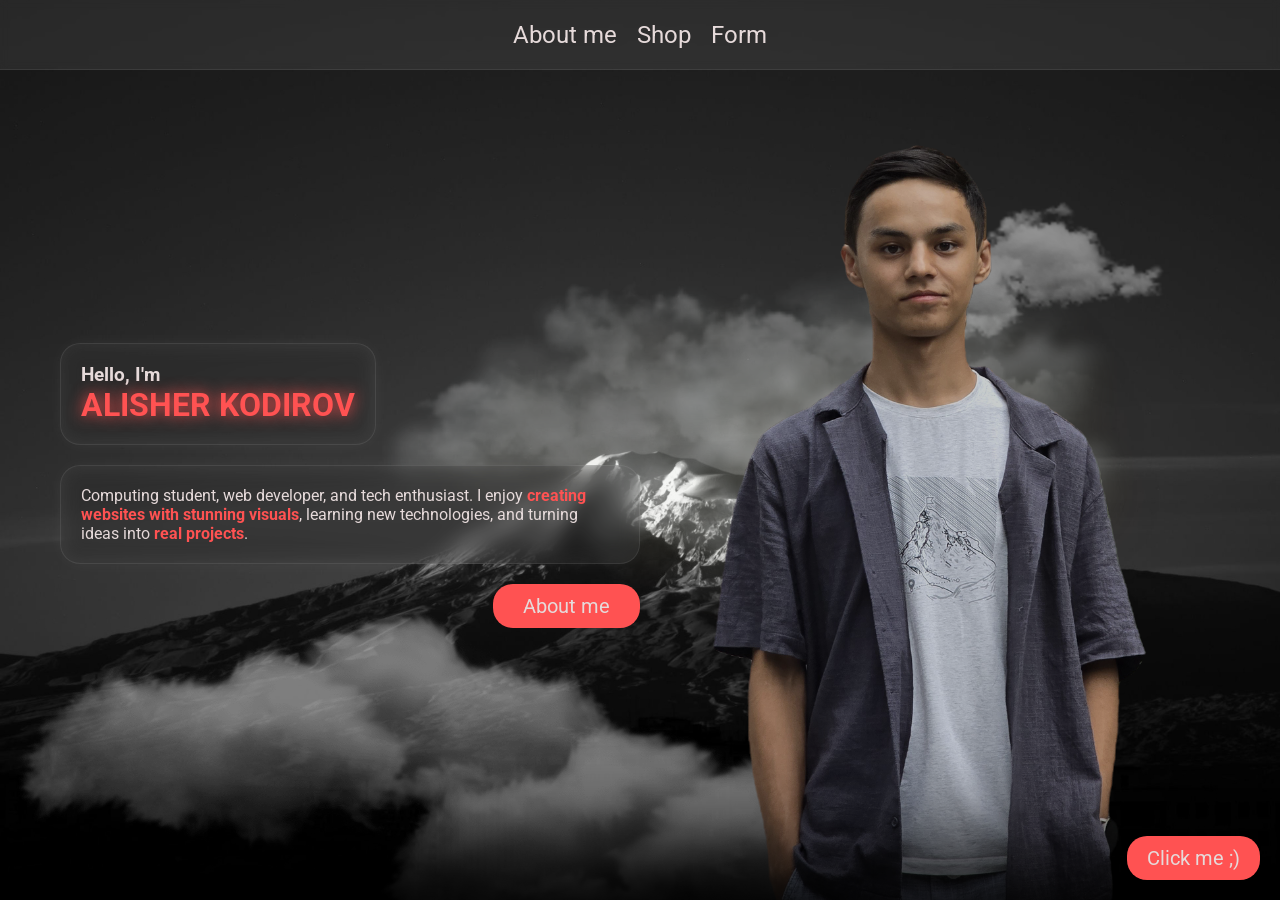
<file: index.html>
<!doctype html>
<html lang="en">
    <head>
        <meta charset="UTF-8" />
        <meta name="viewport" content="width=device-width, initial-scale=1.0" />
        <link
            href="https://fonts.googleapis.com/css2?family=Roboto:ital,wght@0,100..900;1,100..900&display=swap"
            rel="stylesheet" />
        <link rel="stylesheet" href="./css/index.css" />
        <title>Alisher</title>
    </head>
    <body>
        <div class="click-me">
            <div class="click-me-message opacity0">
                Did you notice parallax effect? <br>Try moving your cursor!
            </div>
            <button onclick="clickMe()">Click me ;)</button>
        </div>
        <div class="clouds">
            <div class="cloud1 cloudImage" data-accelerate="0.06"><img src="./images/cloud1.png" alt="" /></div>
            <div class="cloud2 cloudImage" data-accelerate="0.04"><img src="./images/cloud2.png" alt="" /></div>
            <div class="cloud3 cloudImage" data-accelerate="0.09"><img src="./images/cloud3.webp" alt="" /></div>
        </div> 
        <div class="bg-img">
            <img id="bgImage" src="./images/bg.jpg" alt="BG Image" />
        </div>
        <header>
            <nav>
                <div class="container">
                    <div class="nav-items">
                        <div class="nav-item"><a href="./aboutme.html" class="nav-link">About me</a></div>
                        <div class="nav-item"><a href="./ecommerce.html" class="nav-link">Shop</a></div>
                        <div class="nav-item"><a href="./form.html" class="nav-link">Form</a></div>
                    </div>
                </div>
            </nav>
            <div class="hero">
                <div class="container">
                    <div class="cards">
                        <div class="card">
                            <h3>Hello, I'm</h3>
                            <h1 class="accent text-glow">ALISHER KODIROV</h1>
                        </div>
                        <div class="card">
                            Computing student, web developer, and tech enthusiast. I enjoy <span class="accent">creating websites with stunning visuals</span>, learning
                            new technologies, and turning ideas into <span class="accent">real projects</span>.
                        </div>
                        <a href="./aboutme.html" class="card-link">
                            About me
                        </a>
                    </div>
                    <div class="my-pic">
                        <img id="myImage" src="./images/me.png" alt=""/>
                    </div>
                </div>
            </div>
        </header>
        <script src="./js/index.js"></script>
    </body>
</html>
</file>
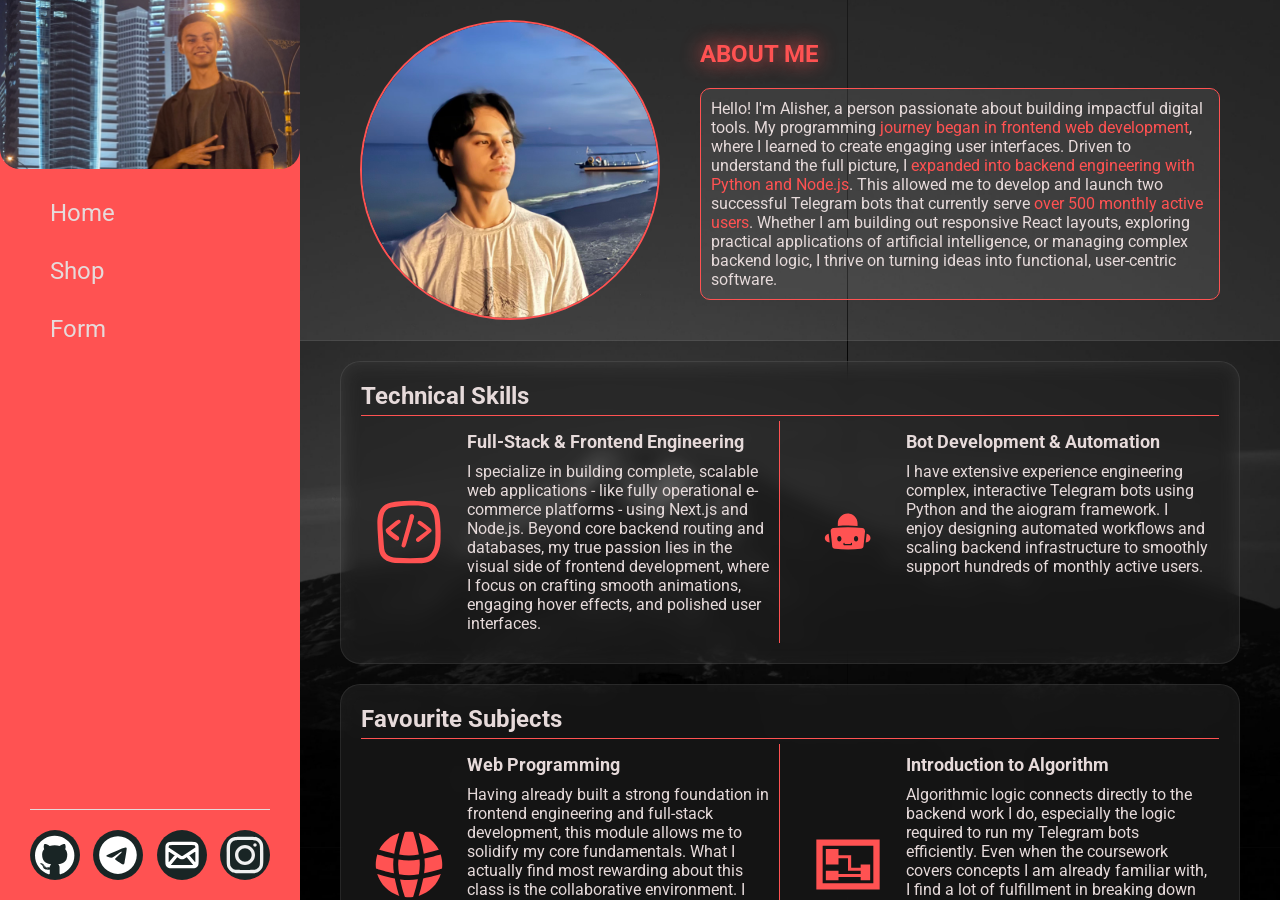
<file: aboutme.html>
<!doctype html>
<html lang="en">
    <head>
        <meta charset="UTF-8" />
        <meta name="viewport" content="width=device-width, initial-scale=1.0" />
        <link
            href="https://fonts.googleapis.com/css2?family=Roboto:ital,wght@0,100..900;1,100..900&display=swap"
            rel="stylesheet" />
        <link rel="stylesheet" href="./css/aboutme.css" />
        <title>About me</title>
    </head>
    <body>
        <div class="burger">
            <span></span>
        </div>
        <nav>
            <div class="nav-top">
                <div class="nav-img">
                    <img src="./images/meWP.jpg" alt="Me" />
                </div>
                <div class="nav-container">
                    <div class="nav-items">
                        <div class="nav-item"><a href="./index.html" class="nav-link">Home</a></div>
                        <div class="nav-item"><a href="./ecommerce.html" class="nav-link">Shop</a></div>
                        <div class="nav-item"><a href="./form.html" class="nav-link">Form</a></div>
                    </div>
                </div>
            </div>
            <div class="nav-bottom">
                <div class="nav-container">
                    <div class="nav-socials">
                        <a target="_blank" href="https://github.com/samsaller" class="nav-social">
                            <img src="./images/github.svg" alt="GH" />
                        </a>
                        <a target="_blank" href="https://t.me/samsaller" class="nav-social">
                            <img src="./images/telegram.svg" alt="TG" />
                        </a>
                        <a target="_blank" href="mailto:alisherkodirov07@gmail.com" class="nav-social">
                            <img src="./images/mail.svg" alt="email" />
                        </a>
                        <a target="_blank" href="https://www.instagram.com/sxm.os/" class="nav-social">
                            <img src="./images/instagram.svg" alt="IG" />
                        </a>
                    </div>
                </div>
            </div>
        </nav>
        <main>
            <div class="bg-img">
                <img id="bgImage" src="./images/bg.jpg" alt="BG Image" />
            </div>
            <section class="about-me">
                <div class="container">
                    <div class="pfp-img">
                        <img src="./images/pfp.jpg" alt="Me" />
                    </div>
                    <div class="about-me-introduction">
                        <h1 class="about-me-title">ABOUT ME</h1>
                        <p class="about-me-text">
                            Hello! I'm Alisher, a person passionate about building impactful digital tools. My
                            programming <span>journey began in frontend web development</span>, where I learned to
                            create engaging user interfaces. Driven to understand the full picture, I
                            <span>expanded into backend engineering with Python and Node.js</span>. This allowed me to
                            develop and launch two successful Telegram bots that currently serve
                            <span>over 500 monthly active users</span>. Whether I am building out responsive React
                            layouts, exploring practical applications of artificial intelligence, or managing complex
                            backend logic, I thrive on turning ideas into functional, user-centric software.
                        </p>
                    </div>
                </div>
            </section>
            <section class="technicalSkills">
                <div class="container">
                    <div class="section-title">Technical Skills</div>
                    <div class="cards">
                        <div class="card">
                            <div class="card-icon">
                                <img src="./images/coding.svg" alt="Icon" />
                            </div>
                            <div class="card-body">
                                <div class="card-title">Full-Stack & Frontend Engineering</div>
                                <div class="card-description">
                                    I specialize in building complete, scalable web applications - like fully
                                    operational e-commerce platforms - using Next.js and Node.js. Beyond core backend
                                    routing and databases, my true passion lies in the visual side of frontend
                                    development, where I focus on crafting smooth animations, engaging hover effects,
                                    and polished user interfaces.
                                </div>
                            </div>
                        </div>
                        <div class="card">
                            <div class="card-icon">
                                <img src="./images/bot.svg" alt="Icon" />
                            </div>
                            <div class="card-body">
                                <div class="card-title">Bot Development & Automation</div>
                                <div class="card-description">
                                    I have extensive experience engineering complex, interactive Telegram bots using
                                    Python and the aiogram framework. I enjoy designing automated workflows and scaling
                                    backend infrastructure to smoothly support hundreds of monthly active users.
                                </div>
                            </div>
                        </div>
                    </div>
                </div>
            </section>
            <section class="favouriteSubjects">
                <div class="container">
                    <div class="section-title">Favourite Subjects</div>
                    <div class="cards">
                        <div class="card">
                            <div class="card-icon">
                                <img src="./images/web.svg" alt="Icon" />
                            </div>
                            <div class="card-body">
                                <div class="card-title">Web Programming</div>
                                <div class="card-description">
                                    Having already built a strong foundation in frontend engineering and full-stack
                                    development, this module allows me to solidify my core fundamentals. What I actually
                                    find most rewarding about this class is the collaborative environment. I really
                                    enjoy stepping up to help my peers, offering advice on their assignments, and
                                    guiding them through coding challenges when they get stuck.
                                </div>
                            </div>
                        </div>
                        <div class="card">
                            <div class="card-icon">
                                <img src="./images/logic.svg" alt="Icon" />
                            </div>
                            <div class="card-body">
                                <div class="card-title">Introduction to Algorithm</div>
                                <div class="card-description">
                                    Algorithmic logic connects directly to the backend work I do, especially the logic
                                    required to run my Telegram bots efficiently. Even when the coursework covers
                                    concepts I am already familiar with, I find a lot of fulfillment in breaking down
                                    these problem-solving techniques for my friends and sharing practical insights to
                                    help them succeed in their own technical projects.
                                </div>
                            </div>
                        </div>
                    </div>
                </div>
            </section>
            <section class="hobbies">
                <div class="container">
                    <div class="section-title">Hobbies</div>
                    <div class="cards">
                        <div class="card">
                            <div class="card-icon">
                                <img src="./images/minetest.svg" alt="Icon" />
                            </div>
                            <div class="card-body">
                                <div class="card-title">Immersive Worlds & Creative Building</div>
                                <div class="card-description">
                                    I am a huge fan of exploring rich, story-driven universes in games like Cyberpunk
                                    and The Walking Dead. Beyond just playing, gaming serves as a creative and technical
                                    outlet for me - especially when it comes to configuring servers and constructing
                                    detailed digital builds in Minecraft.
                                </div>
                            </div>
                        </div>
                        <div class="card">
                            <div class="card-icon">
                                <img src="./images/cs2.svg" alt="Icon" />
                            </div>
                            <div class="card-body">
                                <div class="card-title">Competitive & Co-op Gaming</div>
                                <div class="card-description">
                                    I love the strategic coordination required in online multiplayer games. Whether I'm
                                    diving into fast-paced shooters like Valorant and CS2, running missions in GTA 5
                                    Online, or navigating the spooky teamwork of Phasmophobia, I enjoy the collaborative
                                    mechanics of multiplayer environments. While university studies keep my friends and
                                    me quite busy these days, I always appreciate the social connection and shared
                                    laughs that gaming provides.
                                </div>
                            </div>
                        </div>
                    </div>
                </div>
            </section>
        </main>
        <script src="./js/aboutme.js"></script>
    </body>
</html>
</file>
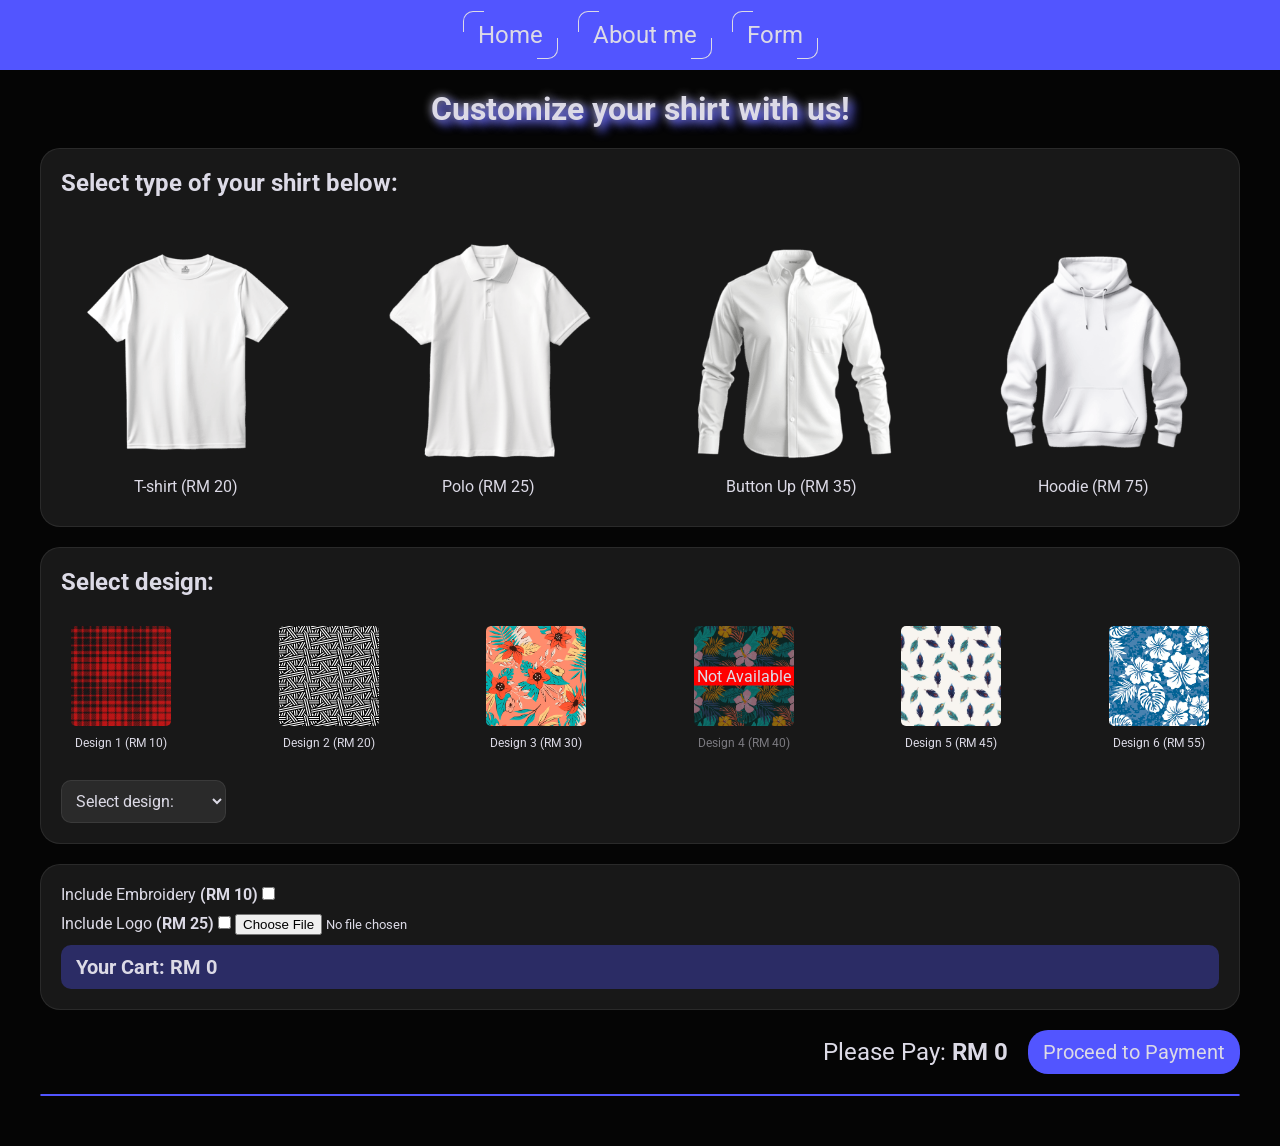
<file: ecommerce.html>
<!doctype html>
<html lang="en">
    <head>
        <meta charset="UTF-8" />
        <meta name="viewport" content="width=device-width, initial-scale=1.0" />
        <link
            href="https://fonts.googleapis.com/css2?family=Roboto:ital,wght@0,100..900;1,100..900&display=swap"
            rel="stylesheet" />
        <link rel="stylesheet" href="./css/ecommerce.css" />
        <title>Shop</title>
    </head>
    <body>
        <header>
            <nav>
                <div class="container">
                    <div class="nav-items">
                        <div class="nav-item">
                            <a href="./index.html" class="nav-link"><span>Home</span></a>
                        </div>
                        <div class="nav-item">
                            <a href="./aboutme.html" class="nav-link"><span>About me</span></a>
                        </div>
                        <div class="nav-item">
                            <a href="./form.html" class="nav-link"><span>Form</span></a>
                        </div>
                    </div>
                </div>
            </nav>
        </header>
        <main>
            <div class="container">
                <h1>Customize your shirt with us!</h1>
            </div>
            <section>
                <div class="container">
                    <div class="products">
                        <div class="title">Select type of your shirt below:</div>
                        <div class="cards">
                            <div class="card">
                                <input data-name="T-Shirt" data-cost="20" type="radio" name="product" id="product1" />
                                <label for="product1">
                                    <div class="product-img">
                                        <img src="./images/tshirt.png" alt="T-Shirt" />
                                    </div>
                                    <div class="product-name">T-shirt (RM 20)</div>
                                </label>
                            </div>
                            <div class="card">
                                <input data-name="Polo" data-cost="25" type="radio" name="product" id="product2" />
                                <label for="product2">
                                    <div class="product-img">
                                        <img src="./images/poloshirt.png" alt="Polo shirt" />
                                    </div>
                                    <div class="product-name">Polo (RM 25)</div>
                                </label>
                            </div>
                            <div class="card">
                                <input data-name="Button Up" data-cost="35" type="radio" name="product" id="product3" />
                                <label for="product3">
                                    <div class="product-img">
                                        <img src="./images/buttonup.webp" alt="Button up" />
                                    </div>
                                    <div class="product-name">Button Up (RM 35)</div>
                                </label>
                            </div>
                            <div class="card">
                                <input data-name="Hoodie" data-cost="75" type="radio" name="product" id="product4" />
                                <label for="product4">
                                    <div class="product-img">
                                        <img src="./images/hoodie.webp" alt="Hoodie" />
                                    </div>
                                    <div class="product-name">Hoodie (RM 75)</div>
                                </label>
                            </div>
                        </div>
                    </div>
                    <div class="designs">
                        <div class="title">Select design:</div>
                        <div class="cards">
                            <div class="card">
                                <div data-name="Design 1" data-cost="10" data-value="design1" class="design">
                                    <div class="design-img">
                                        <img src="./images/pattern1.avif" alt="Design 1" />
                                    </div>
                                    <div class="design-name">Design 1 (RM 10)</div>
                                </div>
                            </div>
                            <div class="card">
                                <div data-name="Design 2" data-cost="20" data-value="design2" class="design">
                                    <div class="design-img">
                                        <img src="./images/pattern2.jpg" alt="Design 2" />
                                    </div>
                                    <div class="design-name">Design 2 (RM 20)</div>
                                </div>
                            </div>
                            <div class="card">
                                <div data-name="Design 3" data-cost="30" data-value="design3" class="design">
                                    <div class="design-img">
                                        <img src="./images/pattern3.avif" alt="Design 3" />
                                    </div>
                                    <div class="design-name">Design 3 (RM 30)</div>
                                </div>
                            </div>
                            <div class="card">
                                <div data-name="Design 4" data-cost="40" data-value="design4" class="design disabled">
                                    <div class="design-img">
                                        <img src="./images/pattern4.avif" alt="Design 4" />
                                    </div>
                                    <div class="design-name">Design 4 (RM 40)</div>
                                </div>
                            </div>
                            <div class="card">
                                <div data-name="Design 5" data-cost="45" data-value="design5" class="design">
                                    <div class="design-img">
                                        <img src="./images/pattern5.jpg" alt="Design 5" />
                                    </div>
                                    <div class="design-name">Design 5 (RM 45)</div>
                                </div>
                            </div>
                            <div class="card">
                                <div data-name="Design 6" data-cost="55" data-value="design6" class="design">
                                    <div class="design-img">
                                        <img src="./images/pattern6.jpg" alt="Design 6" />
                                    </div>
                                    <div class="design-name">Design 6 (RM 55)</div>
                                </div>
                            </div>
                        </div>
                        <select name="design" id="design-select">
                            <option value="" disabled selected class="empty-opt">Select design:</option>
                            <option value="design1">Design 1 (RM 10)</option>
                            <option value="design2">Design 2 (RM 20)</option>
                            <option value="design3">Design 3 (RM 30)</option>
                            <option value="design4" disabled>Design 4 (RM 40)</option>
                            <option value="design5">Design 5 (RM 45)</option>
                            <option value="design6">Design 6 (RM 55)</option>
                        </select>
                    </div>
                    <div class="others">
                        <div class="embroidery">
                            <label for="embroidery">Include Embroidery <strong>(RM 10)</strong></label>
                            <input data-cost="10" type="checkbox" name="embroidery" id="embroidery" />
                        </div>
                        <div class="logo">
                            <label for="logo">Include Logo <strong>(RM 25)</strong></label>
                            <input data-cost="25" type="checkbox" name="logo" id="logo" />
                            <input type="file" name="logo-file" id="logo-file"/>
                        </div>
                        <div class="total">Your Cart: RM 0</div>
                    </div>
                    <div class="payment">
                        <div class="payment-text">Please Pay: <strong>RM 0</strong></div>
                        <button onclick="totalPayment()">Proceed to Payment</button>
                    </div>
                </div>
            </section>
            <section>
                <div class="container">
                    <table>
                    </table>
                </div>
            </section>
        </main>
        <script src="./js/ecommerce.js"></script>
        <script>

        </script>
    </body>
</html>
</file>
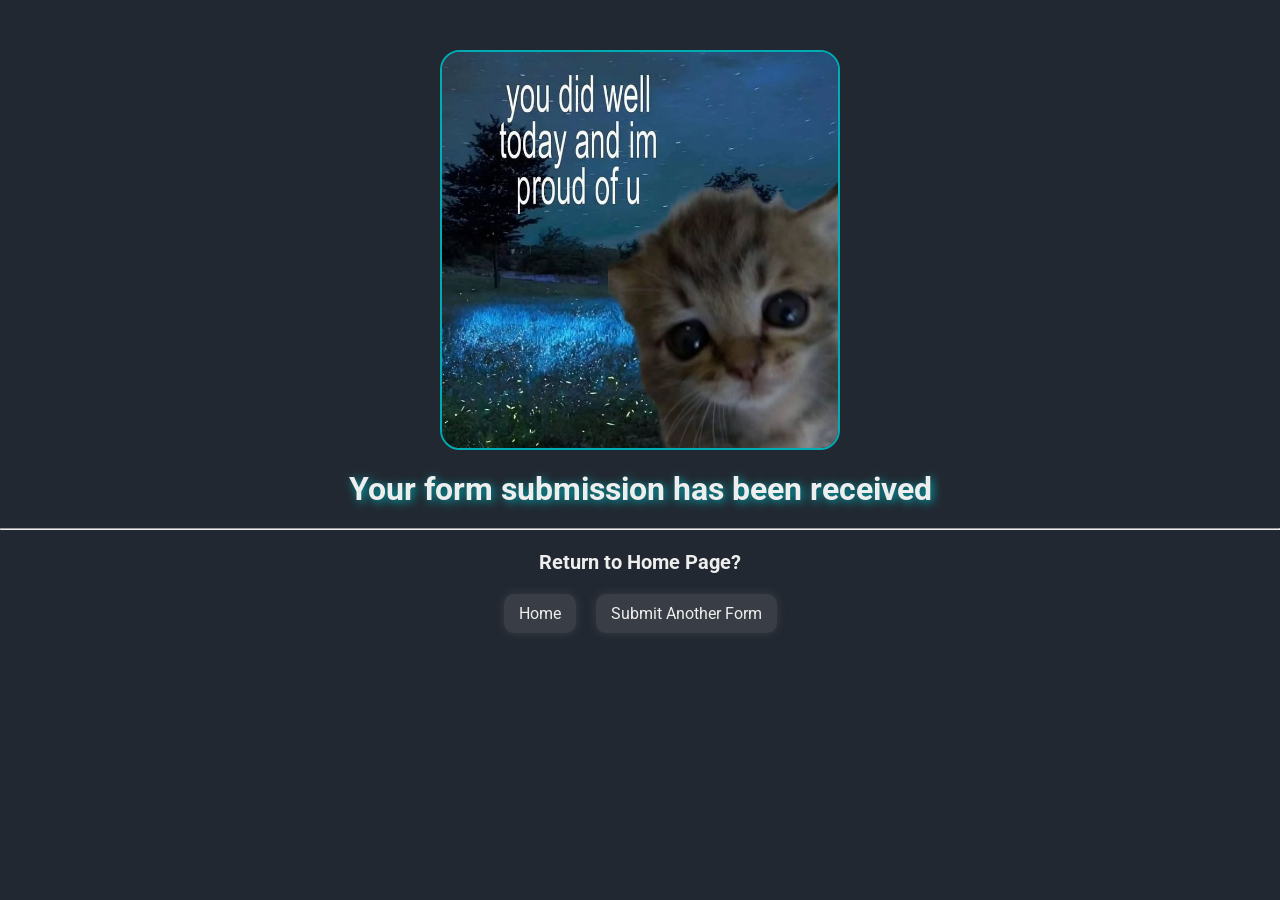
<file: for-submitted.html>
<!doctype html>
<html lang="en">
    <head>
        <meta charset="UTF-8" />
        <meta name="viewport" content="width=device-width, initial-scale=1.0" />
        <link
            href="https://fonts.googleapis.com/css2?family=Roboto:ital,wght@0,100..900;1,100..900&display=swap"
            rel="stylesheet" />
        <link rel="stylesheet" href="./css/form-submitted.css" />
        <title>Form Submitted!</title>
    </head>
    <body>
        <main>
            <div class="container">
                <div class="cat-img">
                    <img src="./images/cat.jpg" alt="Cat Says Congrats" />
                </div>
                <h1>Your form submission has been received</h1>
            </div>
            <hr />
            <div class="container">
                <div class="return">Return to Home Page?</div>
                <div class="links">
                    <a href="./index.html" class="link">Home</a>
                    <a href="./form.html" class="link">Submit Another Form</a>
                </div>
            </div>
        </main>
    </body>
</html>
</file>
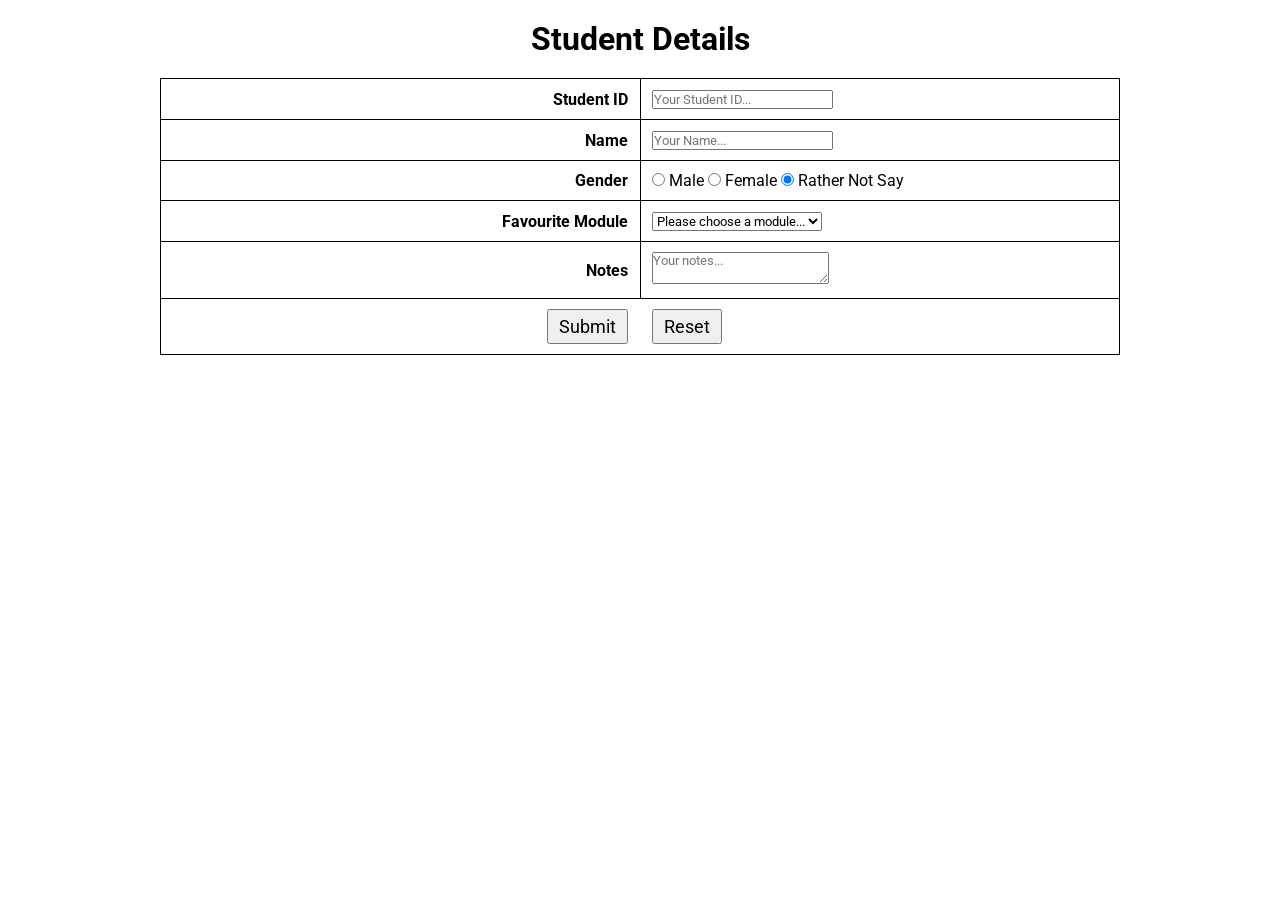
<file: form.html>
<!doctype html>
<html lang="en">
    <head>
        <meta charset="UTF-8" />
        <meta name="viewport" content="width=device-width, initial-scale=1.0" />
        <link
            href="https://fonts.googleapis.com/css2?family=Roboto:ital,wght@0,100..900;1,100..900&display=swap"
            rel="stylesheet" />
        <link rel="stylesheet" href="./css/form.css" />
        <title>Form</title>
    </head>
    <body>
        <h1>Student Details</h1>
        <form action="./for-submitted.html">
            <table>
                <tr>
                    <td>
                        <div class="table-content-left">Student ID</div>
                    </td>
                    <td>
                        <div class="table-content-right">
                            <input name="id" type="number" required placeholder="Your Student ID..." type="text" />
                        </div>
                    </td>
                </tr>
                <tr>
                    <td>
                        <div class="table-content-left">Name</div>
                    </td>
                    <td>
                        <div class="table-content-right">
                            <input name="name" required placeholder="Your Name..." type="text" />
                        </div>
                    </td>
                </tr>
                <tr>
                    <td>
                        <div class="table-content-left">Gender</div>
                    </td>
                    <td>
                        <div class="table-content-right">
                            <input type="radio" value="Male" name="gender" id="gender-male" />
                            <label for="gender-male">Male</label>
                            <input type="radio" value="Female" name="gender" id="gender-female" />
                            <label for="gender-female">Female</label>
                            <input checked type="radio" value="No" name="gender" id="gender-no" />
                            <label for="gender-no">Rather Not Say</label>
                        </div>
                    </td>
                </tr>
                <tr>
                    <td>
                        <div class="table-content-left">Favourite Module</div>
                    </td>
                    <td>
                        <div class="table-content-right">
                            <select required name="fav-module" id="fav-module">
                                <option selected disabled value="">Please choose a module...</option>
                                <option value="comp">Introduction to Computing</option>
                                <option value="web">Web Programming</option>
                                <option value="alg">Introduction to Algorithm</option>
                            </select>
                        </div>
                    </td>
                </tr>
                <tr>
                    <td>
                        <div class="table-content-left">Notes</div>
                    </td>
                    <td>
                        <div class="table-content-right">
                            <textarea placeholder="Your notes..." name="notes" id="notes"></textarea>
                        </div>
                    </td>
                </tr>
                <tr>
                    <td>
                        <div class="table-content-left">
                            <button type="submit">Submit</button>
                        </div>
                    </td>
                    <td>
                        <div class="table-content-right">
                            <button type="reset">Reset</button>
                        </div>
                    </td>
                </tr>
            </table>
        </form>
    </body>
</html>
</file>
<file: css/index.css>
:root {
    --bg-color: #050505;
    --text-color: #e6dada;
    --accent-color: #ff5252;
    --border-color: rgba(255, 255, 255, 0.08);
}
* {
    margin: 0;
    padding: 0;
    box-sizing: border-box;
    font-family: Roboto;
    color: var(--text-color);
    transition: 0.1s;
}
a {
    text-decoration: none;
    color: var(--text-color);
}
header {
    display: grid;
    grid-template-rows: 70px 1fr;
    height: 100svh;
    position: relative;
}
header::before {
    width: 100%;
    bottom: 0;
    left: 0;
    content: "";
    height: 0;
    background: #000;
    position: absolute;
    z-index: 1;
    box-shadow: 0px 50px 100px 100px #000000;
}
body {
    background: var(--bg-color);
    position: relative;
    overflow: hidden;
}
nav {
    background: var(--border-color);
    border-bottom: 1px solid var(--border-color);
    backdrop-filter: blur(4px);
}

.bg-img {
    width: 100%;
    height: 100%;
    position: absolute;
    top: 0;
    left: 0;
    z-index: -1;
    overflow: hidden;
}
.bg-img img {
    transform: scale(1.2);
    object-fit: cover;
    width: 100%;
    height: 100%;
    display: block;
    transition: 0.8s ease-out;
}
.container {
    width: 1200px;
    padding: 0 20px;
    margin: auto;
}
.nav-items {
    font-size: 24px;
    display: flex;
    justify-content: center;
    gap: 20px;
    align-items: center;
    height: 100%;
}
nav .container {
    height: 100%;
}
.hero {
    display: flex;
    align-items: center;
    justify-content: center;
    height: calc(100svh - 70px);
}
.nav-link {
    position: relative;
}
.nav-link::before {
    content: "";
    width: 0%;
    height: 2px;
    background: var(--accent-color);
    position: absolute;
    left: 0;
    bottom: 0;
    transition: 0.2s;
}
.nav-link:hover {
    color: var(--accent-color);
}
.nav-link:hover::before {
    width: 100%;
}
.accent {
    color: var(--accent-color);
    font-weight: bold;
}
.hero .container {
    display: grid;
    grid-template-columns: 1fr 1fr;
    height: 100%;
}
.my-pic {
    height: 100%;
    width: 100%;
    min-height: 0;
    min-width: 0;
}
.my-pic img {
    display: block;
    width: 100%;
    height: 100%;
    object-fit: contain;
    transition: 0.8s ease-out;
    filter: brightness(0.8);
    object-position: 50% calc(50% + 75px);
}

.card {
    background: var(--border-color);
    border: 1px solid var(--border-color);
    border-radius: 20px;
    padding: 20px;
    backdrop-filter: blur(10px) brightness(60%);
    width: fit-content;
    box-shadow: 0 0 20px -5px var(--border-color);
}
.cards {
    display: flex;
    flex-direction: column;
    justify-content: center;
    gap: 20px;
    height: 100%;
}
.text-glow {
    text-shadow: 0 0 15px var(--accent-color);
}
.clouds {
    position: absolute;
    top: 0;
    left: 0;
    width: 100%;
    height: 100%;
    overflow: hidden;
}
.cloud1 img,
.cloud2 img,
.cloud3 img {
    width: 100%;
    height: 100%;
    object-fit: contain;
}
.cloud1 {
    width: 300px;
    position: absolute;
    top: 30%;
    left: 80%;
    transform: translate(-50%, -50%);
}
.cloud2 {
    width: 800px;
    position: absolute;
    top: 50%;
    left: 60%;
    transform: translate(-50%, -50%);
}
.cloud3 {
    width: 1000px;
    position: absolute;
    top: 90%;
    left: 40%;
    transform: translate(-50%, -50%);
}
.cloudImage {
    transition: 0.8s ease-out;
    opacity: 0.5;
}
.card-link {
    background: var(--accent-color);
    width: fit-content;
    padding: 10px 30px;
    border-radius: 20px;
    align-self: flex-end;
    font-size: 20px;
}
.card-link:hover {
    scale: 1.1;
    box-shadow: 0 0 10px var(--accent-color);
}

.click-me{
    position: absolute;
    bottom: 20px;
    right: 20px;
    z-index: 2;
    display: flex;
    flex-direction: column;
    gap: 10px;
}
.click-me button{
    background: var(--accent-color);
    border: none;
    font-size: 20px;
    padding: 10px 20px;
    border-radius: 20px;
    cursor: pointer;
    align-self: flex-end;
    transition: 0.1s;
}

.click-me button:hover{
    scale: 1.1;
    box-shadow: 0 0 10px var(--accent-color);
}
.click-me button:active{
    scale: 0.9;
    transition: none;
}

.click-me-message{
    padding: 20px;
    background: var(--accent-color);
    border-radius: 20px;
    border-bottom-right-radius: 0;
    opacity: 1;
}
.opacity0{
    opacity: 0;
}

@media only screen and (max-width: 1200px) {
    .container {
        width: 900px;
    }
    .cloudImage {
        scale: 0.8;
    }
}

@media only screen and (max-width: 900px) {
    .container {
        width: 600px;
    }
    .click-me{
        display: none;
    }
    .cloudImage {
        display: none;
    }
    .card-link {
        align-self: center;
    }
}

@media only screen and (max-width: 600px) {
    .container {
        width: 300px;
    }
    .cloudImage {
        display: none;
    }
    .card-link {
        align-self: center;
    }
    .hero .container {
        display: flex;
        flex-direction: column-reverse;
        padding-bottom: 75px;
    }
    .card {
        text-align: center;
    }
    header {
        grid-template-rows: 50px 1fr;
    }
    .hero {
        height: calc(100svh - 50px);
    }
    .nav-items{
        font-size: 18px;
    }
}
</file>
<file: css/aboutme.css>
:root {
    --bg-color: #050505;
    --text-color: #e6dada;
    --accent-color: #ff5252;
    --border-color: rgba(255, 255, 255, 0.08);
}
* {
    margin: 0;
    padding: 0;
    box-sizing: border-box;
    font-family: Roboto;
    color: var(--text-color);
    transition: 0.5s;
}
a {
    text-decoration: none;
    color: var(--text-color);
}
a:focus{
    outline: none;
}
img{
    display: block;
}
body{
    height: 100svh;
    background: var(--bg-color);
    display: flex;
    /* overflow: hidden; */
}
nav{
    width: 300px;
    height: 100%;
    background: var(--accent-color);
    display: flex;
    flex-direction: column;
    justify-content: space-between;
}
.nav-img{
    width: 100%;
    border-bottom-left-radius: 20px;
    border-bottom-right-radius: 20px;
    overflow: hidden;
}
.nav-img img{
    width: 100%;
    height: 100%;
    object-fit: cover;
}
.nav-container{
    padding: 20px 0;
    width: 80%;
    margin: auto;
}

.nav-items{
    display: flex;
    flex-direction: column;
    font-size: 24px;
    gap: 10px;
}

.nav-link{
    width: 100%;
    display: block;
    position: relative;
    padding: 10px 20px;
    z-index: 1;
}
.nav-link::before{
    content: "";
    position: absolute;
    bottom: 10px;
    right: 20px;
    height: 2px;
    width: calc(100% - 100%);
    background: var(--text-color);
    transition: 0.5s ease-out;
}

.nav-link:hover::before{
    width: calc(100% - 40px);

}

.nav-item{
    position: relative;
}
.nav-item::before{
    content: "";
    position: absolute;
    top: 0;
    left: 0;
    width: 0%;
    height: 100%;
    background: var(--bg-color);
    border-radius: 15px;
    transition: 0.2s ease-out;
}
.nav-item:has(.nav-link:hover)::before {
    width: 100%;
}
.click-me{
    position: absolute;
    bottom: 20px;
    right: 20px;
}
.nav-social{
    width: 50px;
    height: 50px;
    border-radius: 50%;
    background: var(--text-color);
    display: flex;
    align-items: center;
    justify-content: center;
    cursor: pointer;
    filter: invert(1);
}
.nav-social:hover{
    scale: 1.1;
    filter: invert(0);

}
.nav-social img{
    width: 40px;
}

.nav-socials{
    padding-top: 20px;
    display: flex;
    justify-content: space-between;
    border-top: 1px solid var(--text-color);
}
.container{
    margin: auto;
    padding: 0 20px;
    max-width: 1100px;
}
main{
    height: 100svh;
    overflow: auto;
    width: calc(100% - 300px);
    position: relative;
    padding-bottom: 50px;
}
.pfp-img{
    width: 300px;
    height: 300px;
    min-width: 300px;
    min-height: 300px;
    border-radius: 50%;
    overflow: hidden;
    border: 2px solid var(--accent-color);
}
.pfp-img img{
    width: 100%;
    height: 100%;
    object-fit: cover;
}
.about-me{
    padding: 20px 0;
    background: var(--border-color);
    border-bottom: 1px solid var(--border-color);
}
.about-me .container{
    display: flex;
    justify-content: space-between;
    gap: 40px;
}
.about-me-introduction{
    display: flex;
    flex-direction: column;
    justify-content: space-evenly;
}
.about-me-text span{
    color: var(--accent-color);
}
.about-me-text{
    background: var(--border-color);
    padding: 10px;
    border-radius: 10px;
    border: 1px solid var(--accent-color);
}
h1{
    color: var(--accent-color);
    text-shadow: 0 0 20px var(--accent-color);
}
.bg-img{
    position: fixed;
    top: 0;
    left: 0;
    width: 100%;
    height: 100svh;
    z-index: -1;
}
.bg-img img{
    width: 100%;
    height: 100%;
    object-fit: cover;
}

section:not(.about-me){
    margin-top: 20px;
    padding: 0 20px;
}

.section-title{
    font-weight: bold;
    font-size: 24px;
    padding-bottom: 5px;
    border-bottom: 1px solid var(--accent-color);
}
section:not(.about-me) .container{
    padding: 20px 20px;
    border-radius: 20px;
    background: var(--border-color);
    border: 1px solid var(--border-color);
    backdrop-filter: blur(10px) brightness(40%);
}
.card-icon{
    width: 100px;
    height: 100px;
    align-self: center;
}
.card-icon img{
    width: 100%;
    height: 100%;
    object-fit: contain;
    object-position: center center;
}
.cards{
    padding-top: 5px;
    display: grid;
    grid-template-columns: 1fr 1fr;
    gap: 20px;
}
.card{
    display: flex;
    gap: 20px;
    padding: 10px;
}
.card:first-child{
    border-right: 1px solid var(--accent-color);
}
.card-body{
    width: fit-content;
}

.card-title{
    font-weight: bold;
    font-size: 18px;
    padding-bottom: 10px;
}

.burger{
    width: 25px;
    height: 25px;
    position: absolute;
    top: 20px;
    left: 20px;
    z-index: 3;
    display: none;
    cursor: pointer;
}
.burger::before{
    content: "";
    position: absolute;
    top: calc(0% + 2px);
    left: 50%;
    width: 100%;
    height: 4px;
    background: #000;
    border: 1px solid var(--accent-color);
    transform: translate(-50%, -50%) rotate(0deg);
    box-shadow: 0 0 20px var(--accent-color);
    transition: 0.5s;
}
.burger::after{
    content: "";
    position: absolute;
    top: calc(100% - 2px);
    left: 50%;
    width: 100%;
    height: 4px;
    background: #000;
    border: 1px solid var(--accent-color);
    transform: translate(-50%, -50%) rotate(0deg);
    box-shadow: 0 0 20px var(--accent-color);
    transition: 0.5s;
}
.burger span{
    position: absolute;
    transform: translate(-50%, -50%);
    top: 50%;
    left: 50%;
    width: 100%;
    height: 4px;
    background: #000;
    border: 1px solid var(--accent-color);
    box-sizing: content-box;
    box-shadow: 0 0 20px var(--accent-color);
    opacity: 1;
}

.burger.active::before{
    top: 50%;
    left: 50%;
    transform: translate(-50%, -50%) rotate(225deg);
}
.burger.active::after{
    top: 50%;
    left: 50%;
    transform: translate(-50%, -50%) rotate(-225deg);
}
.burger.active span{
    opacity: 0;
}
main{
    scrollbar-color: var(--accent-color) var(--bg-color);
}
@media only screen and (max-width: 1440px) {
    .container{
        max-width: 900px;
    }
}

@media only screen and (max-width: 1240px) {
    .pfp-img{
        min-width: 200px;
        min-height: 200px;
        width: 200px;
        height: 200px;
        align-self: center;
    }
    .about-me-introduction{
        width: fit-content;
    }
    .about-me .container{
        gap: 20px;
    }
    .about-me-text{
        font-size: 14px;
    }
    h1{
        font-size: 24px;
    }
    .section-title{
        font-size: 18px;
    }
    .card-title{
        font-size: 14px;
    }
    .card-description{
        font-size: 12px;
    }
    .card-icon{
        width: 75px;
        height: 75px;
    }
    .card{
        gap: 10px;
    }
    nav{
        width: 200px;
    }
    .nav-social{
        width: 30px;
        height: 30px;
    }
    .nav-social img{
        width: 26px;
    }
    .nav-items{
        font-size: 18px;
    }
    main{
        width: calc(100% - 200px);
    }
}
@media only screen and (max-width: 900px) {
    .burger{
        display: block;
    }
    nav{
        position: absolute;
        top: 0;
        left: -200px;
        z-index: 2;
    }
    nav.active{
        left: 0;
    }
    body:has(nav.active) main{
        opacity: 0.2;
    }
    main{
        width: 100%;
    }
}

@media only screen and (max-width: 700px) {
    .about-me .container{
        flex-direction: column;
    }
    .about-me-text{
        backdrop-filter: brightness(50%) blur(10px);
        font-size: 12px;
    }
    .cards{
        display: flex;
        flex-direction: column;
    }
    .card:first-child{
        border: none;
    }
}

@media only screen and (max-width: 400px) {
    .card-icon{
        display: none;
    }
}
</file>
<file: css/ecommerce.css>
:root {
    --bg-color: #050505;
    --text-color: #dcdae6;
    --accent-color: #5255ff;
    --hover-color: #5255ff55;
    --border-color: rgba(255, 255, 255, 0.08);
}
* {
    margin: 0;
    padding: 0;
    box-sizing: border-box;
    font-family: Roboto;
    color: var(--text-color);
    scrollbar-color: var(--accent-color) var(--bg-color);
    transition: 0.1s;
}
*::before,
*::after {
    transition: 0.3s ease-out;
}
img {
    display: block;
}
a {
    text-decoration: none;
}
body {
    background: var(--bg-color);
    position: relative;
    padding: 70px 0 50px;
}
nav {
    height: 70px;
    background: var(--accent-color);
    position: fixed;
    top: 0;
    left: 0;
    width: 100%;
    z-index: 1;
}
.container {
    max-width: 1240px;
    padding: 0 20px;
    margin: auto;
}
.nav-items {
    display: flex;
    justify-content: center;
    gap: 20px;
    font-size: 24px;
    height: 100%;
    align-items: center;
}
nav .container {
    height: 100%;
}

.nav-link {
    padding: 10px 15px;
    position: relative;
    border-radius: 10px;
}
.nav-link span {
    position: relative;
    z-index: 1;
}

.nav-link::before {
    content: "";
    position: absolute;
    top: 0;
    left: 0;
    width: 20px;
    height: 20px;
    border-top: 1px solid var(--text-color);
    border-left: 1px solid var(--text-color);
    border-top-left-radius: 10px;
}

.nav-link::after {
    content: "";
    position: absolute;
    bottom: 0;
    right: 0;
    width: 20px;
    height: 20px;
    border-bottom: 1px solid var(--text-color);
    border-right: 1px solid var(--text-color);
    border-bottom-right-radius: 10px;
}
.nav-link:hover span {
    color: var(--accent-color);
}
.nav-link:hover::before {
    width: 100%;
    height: 100%;
    background: var(--text-color);
    border-radius: 10px;
}

.nav-link:hover::after {
    width: 100%;
    height: 100%;
    background: var(--text-color);
    border-radius: 10px;
}

h1{
    text-shadow: 5px 5px 10px var(--accent-color), 0 0 10px var(--text-color);
    text-align: center;
}
main{
    padding-top: 20px;
}
.products label{
    display: block;
    cursor: pointer;
    padding: 10px 0;
    border-radius: 20px;
}
.product-img{
    width: 250px;
    height: 250px;
}
.products label:hover{
    scale: 1.1;
    background: var(--hover-color);
}

.product-img img{
    width: 100%;
    height: 100%;
    object-fit: cover;
}

input[type=radio]{
    display: none;
}

.cards input:checked + label{
    background: var(--accent-color);
}

.cards{
    padding-top: 20px;
    display: flex;
    justify-content: space-between;
}
.product-name, .design-name{
    text-align: center;
}
.title{
    font-weight: bold;
    font-size: 24px;
}
.products, .designs, .others{
    padding: 20px;
    background: var(--border-color);
    border: 1px solid var(--border-color);
    border-radius: 20px;
}
section{
    padding-top: 20px;
}
section .container{
    display: flex;
    flex-direction: column;
    gap: 20px;
}
.design{
    cursor: pointer;
    padding: 10px;
    border-radius: 10px;
}
.design.selected{
    background: var(--accent-color);
}
.design-img{
    width: 100px;
    height: 100px;
    border-radius: 5px;
    overflow: hidden;
}
.design:hover{
    scale: 1.1;
    background: var(--hover-color);
}
.design.selected:hover{
    background: var(--accent-color);
}

.design-img img{
    width: 100%;
    height: 100%;
    object-fit: cover;
}
.design-name{
    font-size: 12px;
    padding-top: 10px;
}
.design.disabled .design-img{
    position: relative;
}

.design.disabled .design-img::before{
    content: "Not Available";
    position: absolute;
    top: 50%;
    left: 50%;
    transform: translate(-50%, -50%);
    width: 100%;
    text-align: center;
    background: red;
    z-index: 1;
}
.design.disabled img{
    opacity: 0.5;
}
.design.disabled .design-name{
    opacity: 0.5;
}
.design.disabled{
    position: relative;
}
.design.disabled:hover{
    cursor: not-allowed;
    scale: none;
    background: none;
}
select{
    font: inherit;
    padding: 10px;
    border: 1px solid var(--border-color);
    background: var(--border-color);
    border-radius: 10px;
    outline: none;
}
option{
    background: var(--bg-color);
}
.empty-opt{
    display: none;
}
.designs .cards{
    padding-bottom: 20px;
}
button{
    background: var(--accent-color);
    border: none;
    padding: 10px 15px;
    border-radius: 20px;
    font-size: 20px;
    cursor: pointer;
}
button:hover{
    scale: 1.1;
}
button:active{
    scale: 0.9;
}

.others{
    display: flex;
    flex-direction: column;
    gap: 10px;
}
.total{
    font-weight: bold;
    font-size: 20px;
    padding: 10px 15px;
    background: var(--hover-color);
    border-radius: 10px;
}

.payment{
    display: flex;
    align-items: center;
    gap: 20px;
    justify-content: flex-end;
}
.payment-text{
    font-size: 24px;
}
table{
    font-size: 18px;
    border-spacing: 0;
    border: 1px solid var(--accent-color);
    border-radius: 20px;
    overflow: hidden;
}
th{
    background: var(--hover-color);
}
td, th{
    border-bottom: 1px solid var(--accent-color);
    padding: 10px 15px;
    width: 50%;
}
td:first-child, th:first-child{
    border-right: 1px solid var(--accent-color);
}
td:last-child{
    text-align: right;
}
tr.sum{
    background: var(--accent-color);
    font-weight: bold;
}


@media only screen and (max-width: 1200px) {
    .container {
        max-width: 900px;
    }
    .product-img{
        width: 150px;
        height: 150px;
    }
    .cards{
        flex-wrap: wrap;
    }
}

@media only screen and (max-width: 600px) {
    h1{
        font-size: 16px;
    }
    .title{
        font-size: 14px;
    }
    .product-name{
        font-size: 12px;
    }
    
    .payment-text{
        font-size: 12px;
    }
    .cards{
        justify-content: space-around;
    }
    button{
        font-size: 12px;
    }
    .nav-items{
        font-size: 12px;
    }
    table{
        font-size: 14px;
    }
    .others{
        font-size: 12px;
    }
    .total{
        font-size: 16px;
    }
    #logo-file{
        max-width: 200px;
        padding-top: 10px;
    }
}
</file>
<file: css/form-submitted.css>
:root{
    --bg-color: #222831;
    --bg-color-sec: #393E46;
    --accent-color: #00ADB5;
    --text-color: #EEEEEE;
}

*{
    margin: 0;
    padding: 0;
    box-sizing: border-box;
    font-family: Roboto;
    color: var(--text-color);
    text-align: center;
    transition: 0.2s;
}
body{
    background: var(--bg-color);
    padding-top: 50px;
}

.container{
    max-width: 1240px;
    padding: 0 20px;
    margin: auto;
}

.cat-img{
    width: 400px;
    height: 400px;
    border-radius: 20px;
    overflow: hidden;
    margin: auto;
    border: 2px solid var(--accent-color);
}
.cat-img img{
    width: 100%;
    height: 100%;
    object-fit: cover;
}
h1{
    padding: 20px 0;
    text-shadow: 2px 2px 10px var(--accent-color);
}
.return{
    padding: 20px 0;
    font-weight: bold;
    font-size: 20px;
}
.links{
    display: flex;
    gap: 20px;
    justify-content: center;
}
.link{
    text-decoration: none;
    padding: 10px 15px;
    background: var(--bg-color-sec);
    border-radius: 10px;
    box-shadow: 0 0 10px var(--bg-color-sec);
}
.link:hover{
    box-shadow: 0 0 10px var(--accent-color);
    background: var(--accent-color);
    scale: 1.1;
    color: var(--bg-color);
}

@media only screen and (max-width: 500px) {
    .cat-img{
        width: 200px;
        height: 200px;
    }
}
</file>
<file: css/form.css>
*{
    padding: 0;
    margin: 0;
    box-sizing: border-box;
    font-family: Roboto;
}

table{
    width: 75svw;
    margin: auto;
    border-spacing: 0;
    table-layout: fixed;
    border: 1px solid black;
    border-collapse: collapse;
}
.buttons{
    width: 100%;
    display: flex;
    justify-content: center;
}

tr{
    border-bottom: 1px solid black;
}
tr:not(:last-child) td:first-child{
    border-right: 1px solid black;
}
.table-content-left{
    display: flex;
    justify-content: flex-end;
    font-weight: bold;
}
h1{
    text-align: center;
    padding: 20px 0;
}
button{
    font-size: 18px;
    padding: 5px 10px;
}
.table-content-left, .table-content-right{
    width: 95%;
    margin: auto;
    padding: 10px 0;
}
</file>
